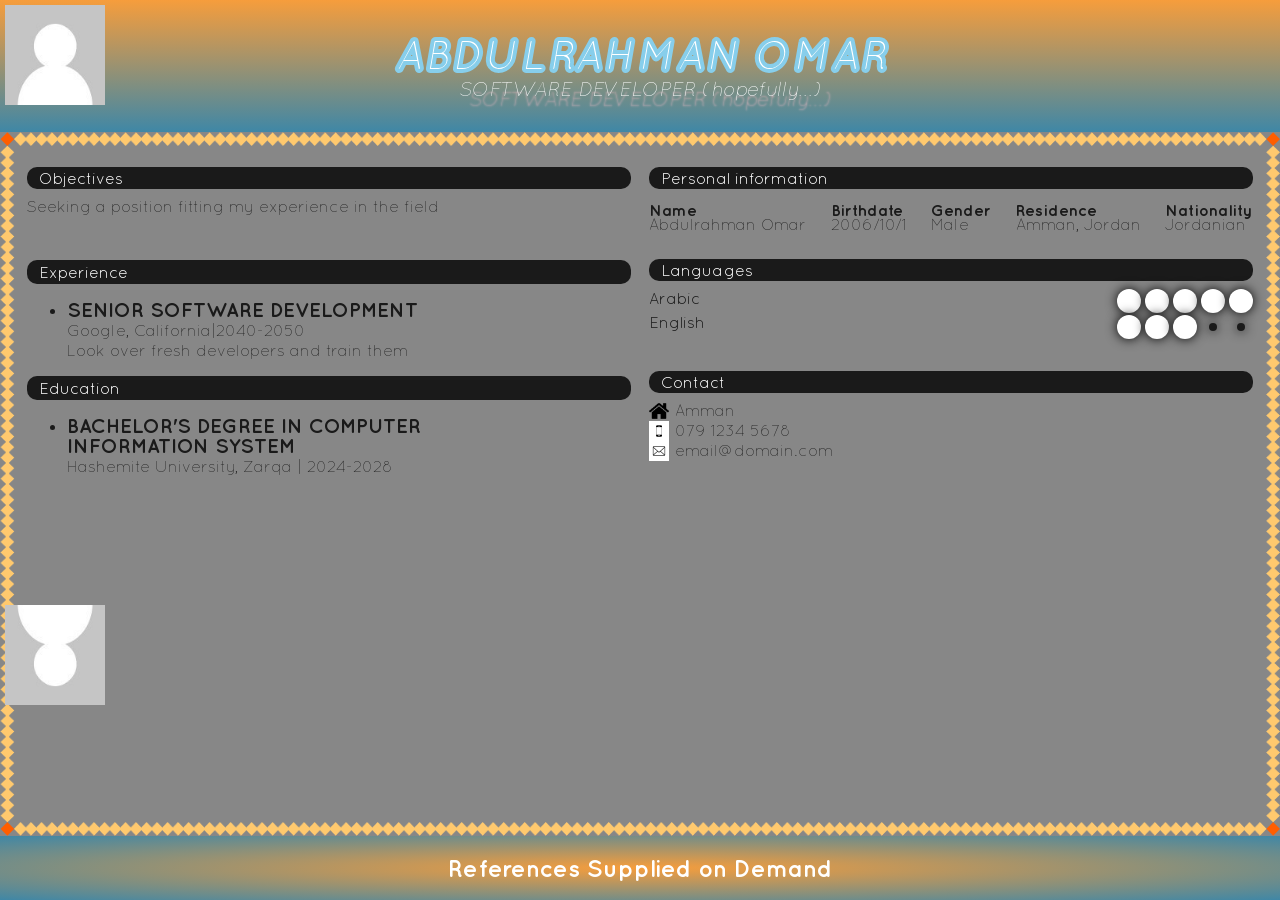
<file: index.html>
<!doctype html>
<html lang="en">
  <head>
    <meta charset="UTF-8" />
    <meta name="viewport" content="width=device-width, initial-scale=1.0" />
    <title>Resume</title>
    <link rel="stylesheet" href="./index.css" />
  </head>
  <body>
    <div id="header">
      <div class="name">ABDULRAHMAN OMAR</div>
      <div class="position font-weight">SOFTWARE DEVELOPER (hopefully...)</div>
      <img src="./assets/profile.jpg" alt="profile picture" />
      <img src="./assets/profile2.jpg" alt="profile picture 2" />
    </div>

    <div class="main">
      <div class="left-container">
        <div class="objectives">
          <div class="objectives-header header">Objectives</div>
          <div class="objectives-content font-weight">
            Seeking a position fitting my experience in the field
          </div>
        </div>

        <div class="experience">
          <div class="experience-header header">Experience</div>
          <div class="experience-content">
            <ul>
              <li>
                <div class="job-title">SENIOR SOFTWARE DEVELOPMENT</div>
                <div class="job-location font-weight">
                  Google, California|2040-2050
                </div>
                <div class="job-details font-weight">
                  Look over fresh developers and train them
                </div>
              </li>
            </ul>
          </div>
        </div>

        <div class="education">
          <div class="education-header header">Education</div>
          <div class="education-content">
            <ul>
              <li>
                <div class="education-title">
                  BACHELOR'S DEGREE IN COMPUTER<br />INFORMATION SYSTEM
                </div>
                <div class="education-location font-weight">
                  Hashemite University, Zarqa | 2024-2028
                </div>
              </li>
            </ul>
          </div>
        </div>
      </div>

      <div class="right-container">
        <div class="personal">
          <div class="personal-header header">Personal information</div>
          <div class="personal-box">
            <div class="personal-name">
              <div class="name-header mini-header">Name</div>
              <div class="name-content font-weight">Abdulrahman Omar</div>
            </div>

            <div class="personal-birthdate">
              <div class="birthdate-header mini-header">Birthdate</div>
              <div class="birthdate-content font-weight">2006/10/1</div>
            </div>

            <div class="personal-gender">
              <div class="gender-header mini-header">Gender</div>
              <div class="gender-content font-weight">Male</div>
            </div>

            <div class="personal-Residence">
              <div class="residence-header mini-header">Residence</div>
              <div class="residence-content font-weight">Amman, Jordan</div>
            </div>

            <div class="personal-nationality">
              <div class="nationality-header mini-header">Nationality</div>
              <div class="nationality-content font-weight">Jordanian</div>
            </div>
          </div>
        </div>

        <div class="lang">
          <div class="lang-header header">Languages</div>
          <div class="arabic">
            <div>Arabic</div>
            <div class="arabic-level level">
              <div></div>
              <div></div>
              <div></div>
              <div></div>
              <div></div>
            </div>
          </div>

          <div class="english">
            <div>English</div>
            <div class="english-level level">
              <div></div>
              <div></div>
              <div></div>
              <div class="last"></div>
              <div class="last-dot last"></div>
            </div>
          </div>
        </div>

        <div class="contact">
          <div class="contact-header header">Contact</div>

          <div class="contact-content">
            <div class="location">
              <img src="./assets/home.png" alt="home icon" />
              <div class="font-weight">Amman</div>
            </div>

            <div class="phone-number">
              <img src="./assets/cellphone.png" alt="cellphone icon" />
              <div class="font-weight">079 1234 5678</div>
            </div>

            <div class="email">
              <img src="./assets/email.png" alt="email icon" />
              <div class="font-weight">email@domain.com</div>
            </div>
          </div>
        </div>
      </div>
    </div>
    <div class="footer">References Supplied on Demand</div>
  </body>
</html>
</file>
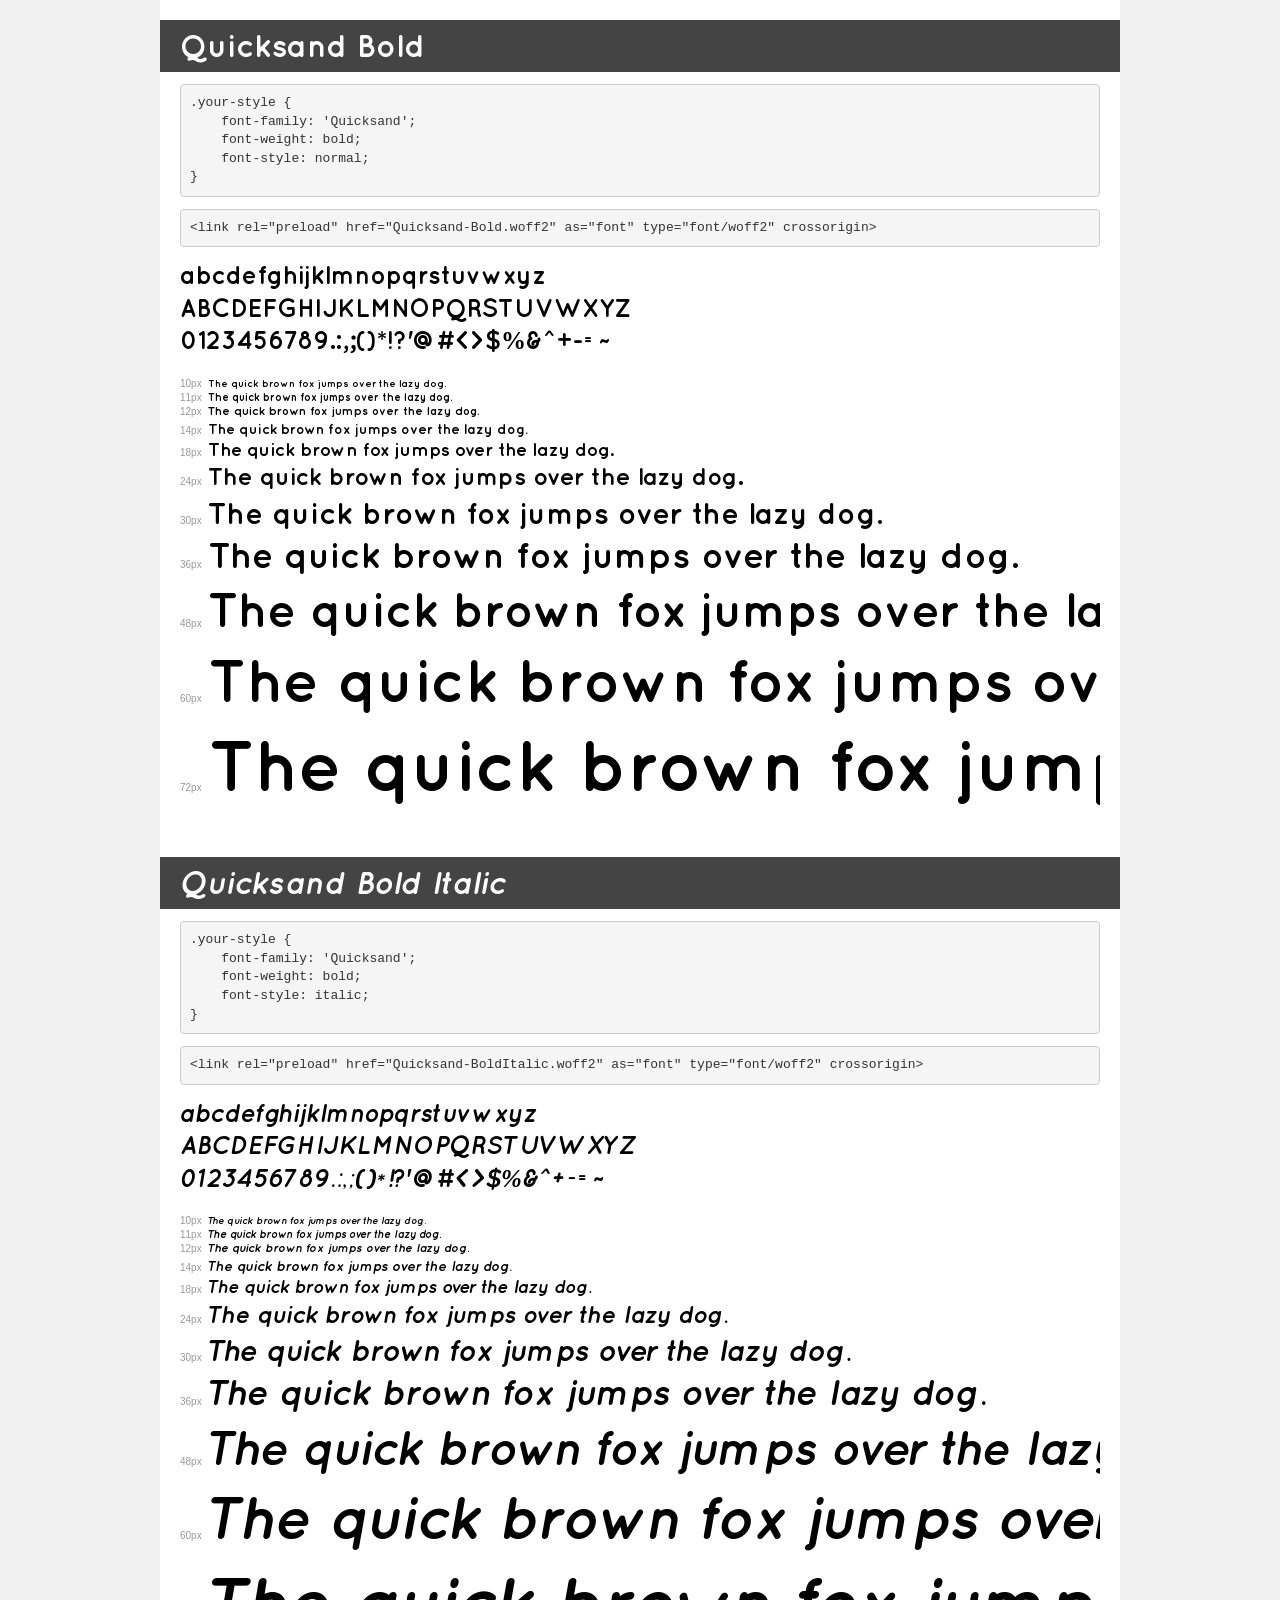
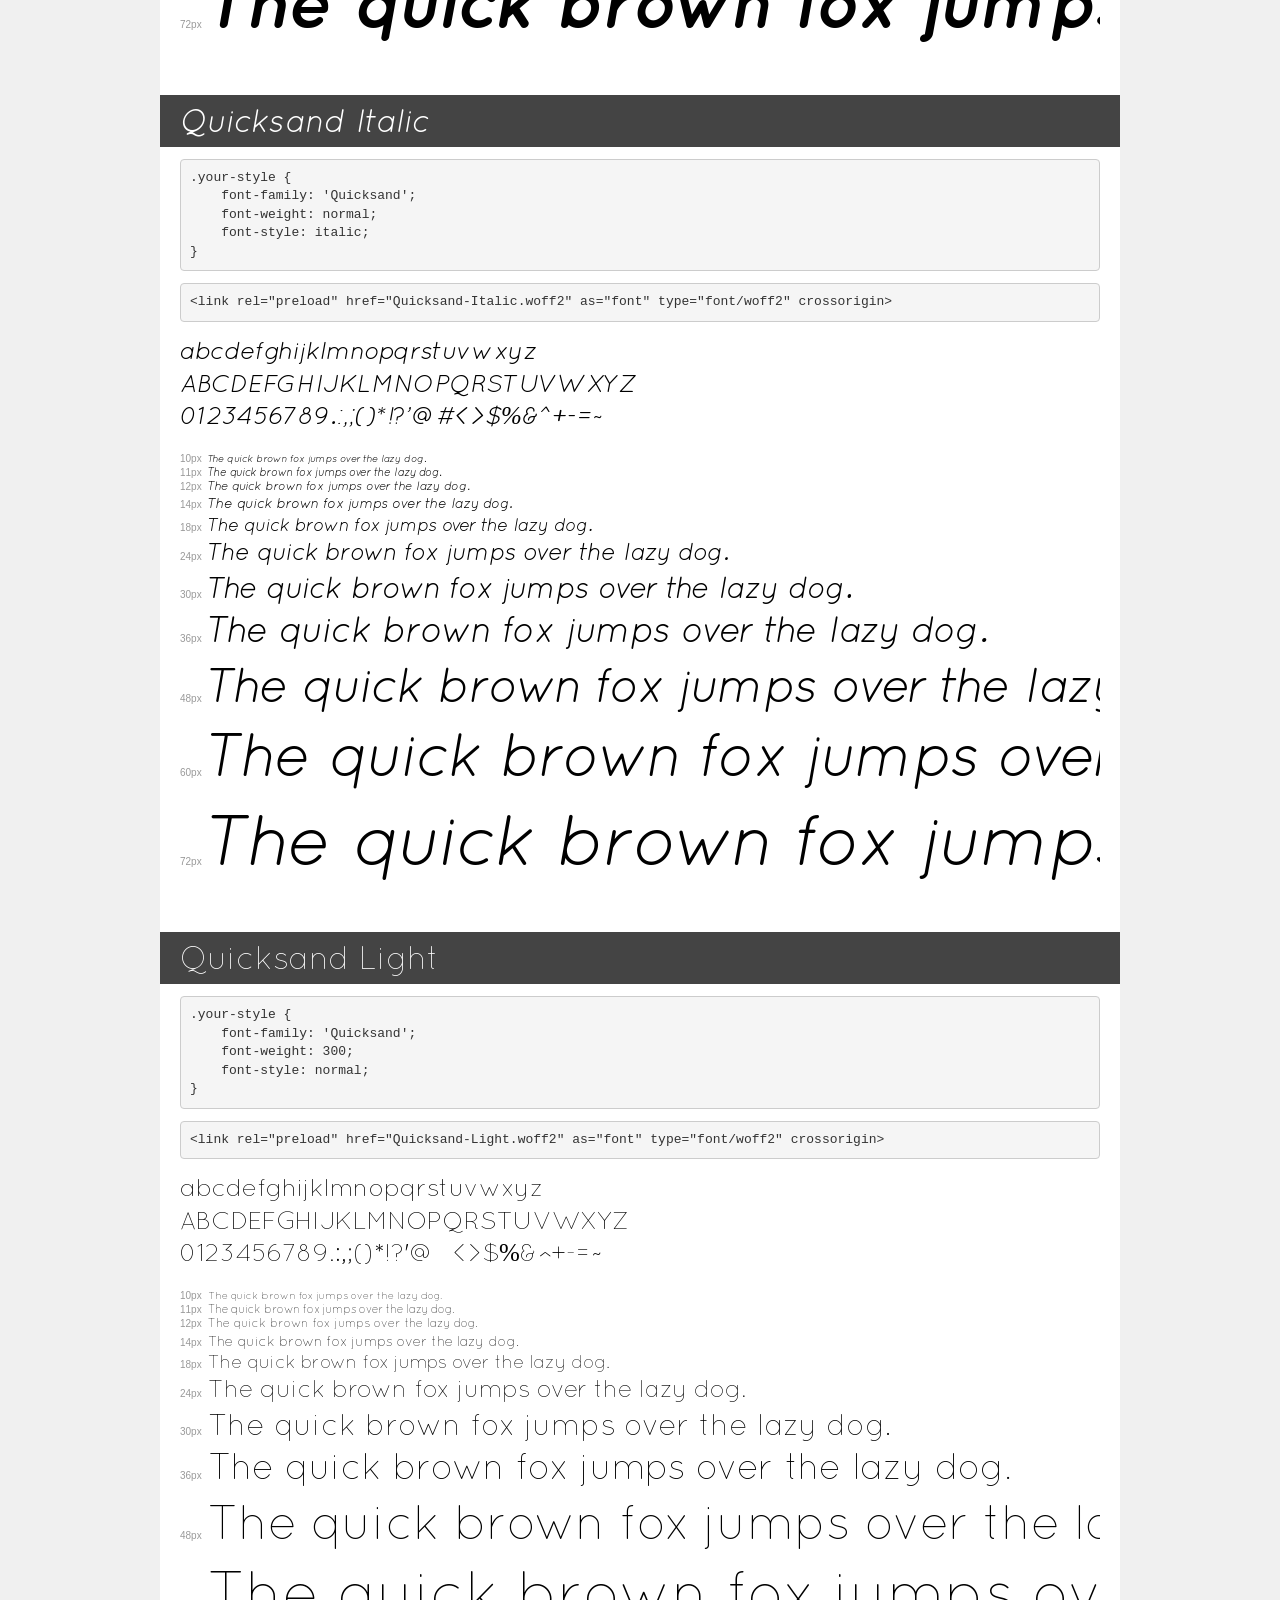
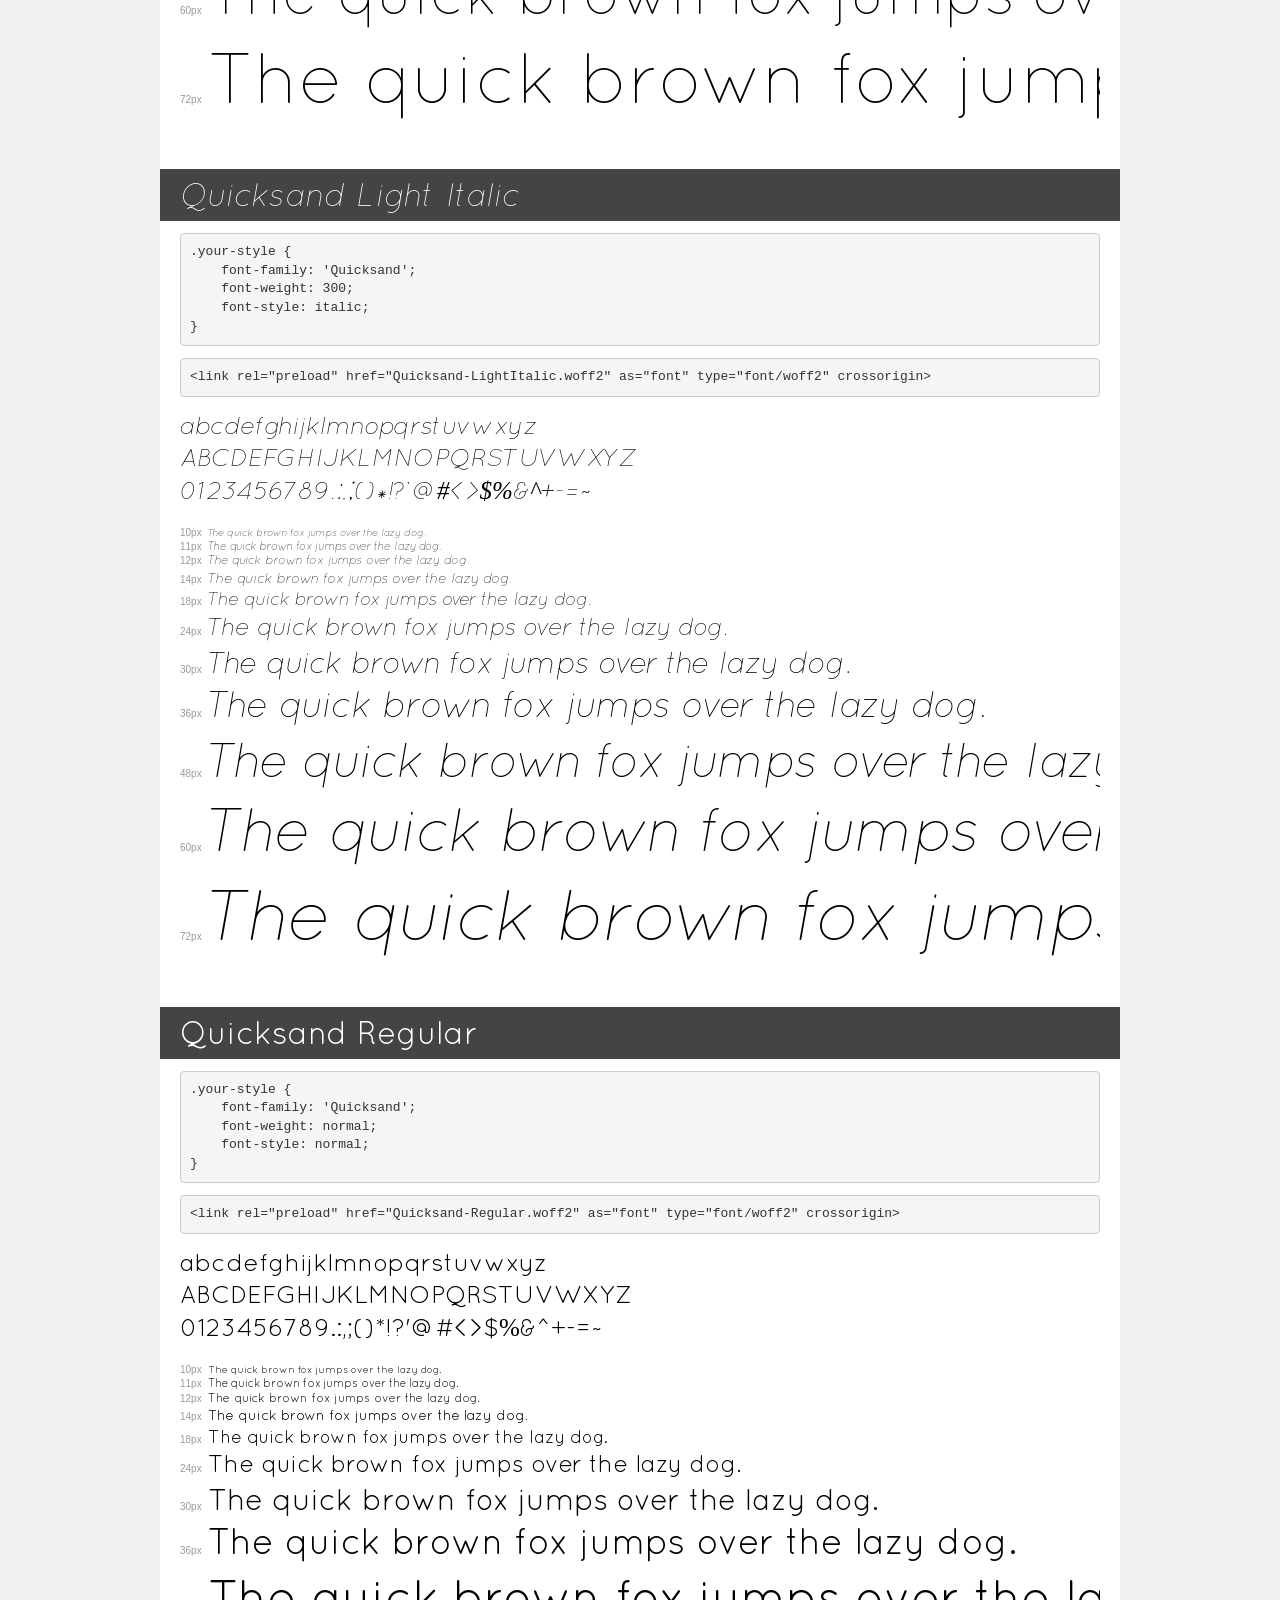
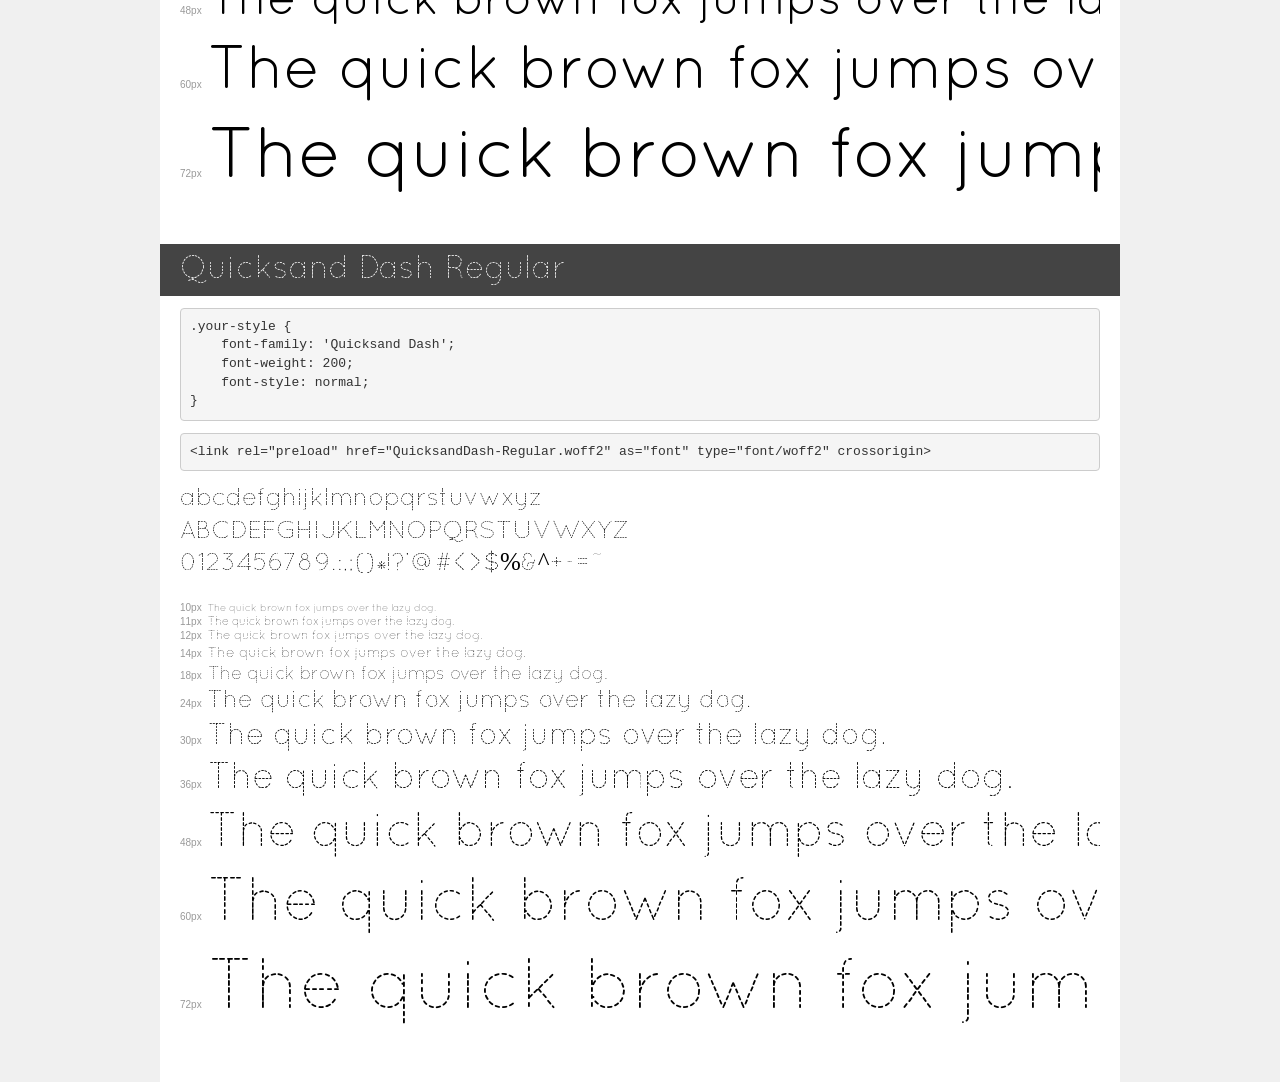
<file: demo.html>
<!DOCTYPE html>
<html lang="en">
<head>
    <meta charset="utf-8">
    <meta http-equiv="X-UA-Compatible" content="IE=edge">
    <meta name="viewport" content="width=device-width, initial-scale=1">
    <meta name="robots" content="noindex, noarchive">
    <meta name="format-detection" content="telephone=no">
    <title>Transfonter demo</title>
    <link href="stylesheet.css" rel="stylesheet">
    <style>
        /*
        http://meyerweb.com/eric/tools/css/reset/
        v2.0 | 20110126
        License: none (public domain)
        */
        html, body, div, span, applet, object, iframe,
        h1, h2, h3, h4, h5, h6, p, blockquote, pre,
        a, abbr, acronym, address, big, cite, code,
        del, dfn, em, img, ins, kbd, q, s, samp,
        small, strike, strong, sub, sup, tt, var,
        b, u, i, center,
        dl, dt, dd, ol, ul, li,
        fieldset, form, label, legend,
        table, caption, tbody, tfoot, thead, tr, th, td,
        article, aside, canvas, details, embed,
        figure, figcaption, footer, header, hgroup,
        menu, nav, output, ruby, section, summary,
        time, mark, audio, video {
            margin: 0;
            padding: 0;
            border: 0;
            font-size: 100%;
            font: inherit;
            vertical-align: baseline;
        }
        /* HTML5 display-role reset for older browsers */
        article, aside, details, figcaption, figure,
        footer, header, hgroup, menu, nav, section {
            display: block;
        }
        body {
            line-height: 1;
        }
        ol, ul {
            list-style: none;
        }
        blockquote, q {
            quotes: none;
        }
        blockquote:before, blockquote:after,
        q:before, q:after {
            content: '';
            content: none;
        }
        table {
            border-collapse: collapse;
            border-spacing: 0;
        }
        /* demo styles */
        body {
            background: #f0f0f0;
            color: #000;
        }
        .page {
            background: #fff;
            width: 920px;
            margin: 0 auto;
            padding: 20px 20px 0 20px;
            overflow: hidden;
        }
        .font-container {
            overflow-x: auto;
            overflow-y: hidden;
            margin-bottom: 40px;
            line-height: 1.3;
            white-space: nowrap;
            padding-bottom: 5px;
        }
        h1 {
            position: relative;
            background: #444;
            font-size: 32px;
            color: #fff;
            padding: 10px 20px;
            margin: 0 -20px 12px -20px;
        }
        .letters {
            font-size: 25px;
            margin-bottom: 20px;
        }
        .s10:before {
            content: '10px';
        }
        .s11:before {
            content: '11px';
        }
        .s12:before {
            content: '12px';
        }
        .s14:before {
            content: '14px';
        }
        .s18:before {
            content: '18px';
        }
        .s24:before {
            content: '24px';
        }
        .s30:before {
            content: '30px';
        }
        .s36:before {
            content: '36px';
        }
        .s48:before {
            content: '48px';
        }
        .s60:before {
            content: '60px';
        }
        .s72:before {
            content: '72px';
        }
        .s10:before, .s11:before, .s12:before, .s14:before,
        .s18:before, .s24:before, .s30:before, .s36:before,
        .s48:before, .s60:before, .s72:before {
            font-family: Arial, sans-serif;
            font-size: 10px;
            font-weight: normal;
            font-style: normal;
            color: #999;
            padding-right: 6px;
        }
        pre {
            display: block;
            padding: 9px;
            margin: 0 0 12px;
            font-family: Monaco, Menlo, Consolas, "Courier New", monospace;
            font-size: 13px;
            line-height: 1.428571429;
            color: #333;
            font-weight: normal;
            font-style: normal;
            background-color: #f5f5f5;
            border: 1px solid #ccc;
            overflow-x: auto;
            border-radius: 4px;
        }
        /* responsive */
        @media (max-width: 959px) {
            .page {
                width: auto;
                margin: 0;
            }
        }
    </style>
</head>
<body>
<div class="page">
    <div class="demo">
        <h1 style="font-family: 'Quicksand'; font-weight: bold; font-style: normal;">Quicksand Bold</h1>
        <pre title="Usage">.your-style {
    font-family: 'Quicksand';
    font-weight: bold;
    font-style: normal;
}</pre>
        <pre title="Preload (optional)">
&lt;link rel=&quot;preload&quot; href=&quot;Quicksand-Bold.woff2&quot; as=&quot;font&quot; type=&quot;font/woff2&quot; crossorigin&gt;</pre>
        <div class="font-container" style="font-family: 'Quicksand'; font-weight: bold; font-style: normal;">
            <p class="letters">
                abcdefghijklmnopqrstuvwxyz<br>
ABCDEFGHIJKLMNOPQRSTUVWXYZ<br>
                0123456789.:,;()*!?'@#&lt;&gt;$%&^+-=~
            </p>
            <p class="s10" style="font-size: 10px;">The quick brown fox jumps over the lazy dog.</p>
            <p class="s11" style="font-size: 11px;">The quick brown fox jumps over the lazy dog.</p>
            <p class="s12" style="font-size: 12px;">The quick brown fox jumps over the lazy dog.</p>
            <p class="s14" style="font-size: 14px;">The quick brown fox jumps over the lazy dog.</p>
            <p class="s18" style="font-size: 18px;">The quick brown fox jumps over the lazy dog.</p>
            <p class="s24" style="font-size: 24px;">The quick brown fox jumps over the lazy dog.</p>
            <p class="s30" style="font-size: 30px;">The quick brown fox jumps over the lazy dog.</p>
            <p class="s36" style="font-size: 36px;">The quick brown fox jumps over the lazy dog.</p>
            <p class="s48" style="font-size: 48px;">The quick brown fox jumps over the lazy dog.</p>
            <p class="s60" style="font-size: 60px;">The quick brown fox jumps over the lazy dog.</p>
            <p class="s72" style="font-size: 72px;">The quick brown fox jumps over the lazy dog.</p>
        </div>
    </div>

    <div class="demo">
        <h1 style="font-family: 'Quicksand'; font-weight: bold; font-style: italic;">Quicksand Bold Italic</h1>
        <pre title="Usage">.your-style {
    font-family: 'Quicksand';
    font-weight: bold;
    font-style: italic;
}</pre>
        <pre title="Preload (optional)">
&lt;link rel=&quot;preload&quot; href=&quot;Quicksand-BoldItalic.woff2&quot; as=&quot;font&quot; type=&quot;font/woff2&quot; crossorigin&gt;</pre>
        <div class="font-container" style="font-family: 'Quicksand'; font-weight: bold; font-style: italic;">
            <p class="letters">
                abcdefghijklmnopqrstuvwxyz<br>
ABCDEFGHIJKLMNOPQRSTUVWXYZ<br>
                0123456789.:,;()*!?'@#&lt;&gt;$%&^+-=~
            </p>
            <p class="s10" style="font-size: 10px;">The quick brown fox jumps over the lazy dog.</p>
            <p class="s11" style="font-size: 11px;">The quick brown fox jumps over the lazy dog.</p>
            <p class="s12" style="font-size: 12px;">The quick brown fox jumps over the lazy dog.</p>
            <p class="s14" style="font-size: 14px;">The quick brown fox jumps over the lazy dog.</p>
            <p class="s18" style="font-size: 18px;">The quick brown fox jumps over the lazy dog.</p>
            <p class="s24" style="font-size: 24px;">The quick brown fox jumps over the lazy dog.</p>
            <p class="s30" style="font-size: 30px;">The quick brown fox jumps over the lazy dog.</p>
            <p class="s36" style="font-size: 36px;">The quick brown fox jumps over the lazy dog.</p>
            <p class="s48" style="font-size: 48px;">The quick brown fox jumps over the lazy dog.</p>
            <p class="s60" style="font-size: 60px;">The quick brown fox jumps over the lazy dog.</p>
            <p class="s72" style="font-size: 72px;">The quick brown fox jumps over the lazy dog.</p>
        </div>
    </div>

    <div class="demo">
        <h1 style="font-family: 'Quicksand'; font-weight: normal; font-style: italic;">Quicksand Italic</h1>
        <pre title="Usage">.your-style {
    font-family: 'Quicksand';
    font-weight: normal;
    font-style: italic;
}</pre>
        <pre title="Preload (optional)">
&lt;link rel=&quot;preload&quot; href=&quot;Quicksand-Italic.woff2&quot; as=&quot;font&quot; type=&quot;font/woff2&quot; crossorigin&gt;</pre>
        <div class="font-container" style="font-family: 'Quicksand'; font-weight: normal; font-style: italic;">
            <p class="letters">
                abcdefghijklmnopqrstuvwxyz<br>
ABCDEFGHIJKLMNOPQRSTUVWXYZ<br>
                0123456789.:,;()*!?'@#&lt;&gt;$%&^+-=~
            </p>
            <p class="s10" style="font-size: 10px;">The quick brown fox jumps over the lazy dog.</p>
            <p class="s11" style="font-size: 11px;">The quick brown fox jumps over the lazy dog.</p>
            <p class="s12" style="font-size: 12px;">The quick brown fox jumps over the lazy dog.</p>
            <p class="s14" style="font-size: 14px;">The quick brown fox jumps over the lazy dog.</p>
            <p class="s18" style="font-size: 18px;">The quick brown fox jumps over the lazy dog.</p>
            <p class="s24" style="font-size: 24px;">The quick brown fox jumps over the lazy dog.</p>
            <p class="s30" style="font-size: 30px;">The quick brown fox jumps over the lazy dog.</p>
            <p class="s36" style="font-size: 36px;">The quick brown fox jumps over the lazy dog.</p>
            <p class="s48" style="font-size: 48px;">The quick brown fox jumps over the lazy dog.</p>
            <p class="s60" style="font-size: 60px;">The quick brown fox jumps over the lazy dog.</p>
            <p class="s72" style="font-size: 72px;">The quick brown fox jumps over the lazy dog.</p>
        </div>
    </div>

    <div class="demo">
        <h1 style="font-family: 'Quicksand'; font-weight: 300; font-style: normal;">Quicksand Light</h1>
        <pre title="Usage">.your-style {
    font-family: 'Quicksand';
    font-weight: 300;
    font-style: normal;
}</pre>
        <pre title="Preload (optional)">
&lt;link rel=&quot;preload&quot; href=&quot;Quicksand-Light.woff2&quot; as=&quot;font&quot; type=&quot;font/woff2&quot; crossorigin&gt;</pre>
        <div class="font-container" style="font-family: 'Quicksand'; font-weight: 300; font-style: normal;">
            <p class="letters">
                abcdefghijklmnopqrstuvwxyz<br>
ABCDEFGHIJKLMNOPQRSTUVWXYZ<br>
                0123456789.:,;()*!?'@#&lt;&gt;$%&^+-=~
            </p>
            <p class="s10" style="font-size: 10px;">The quick brown fox jumps over the lazy dog.</p>
            <p class="s11" style="font-size: 11px;">The quick brown fox jumps over the lazy dog.</p>
            <p class="s12" style="font-size: 12px;">The quick brown fox jumps over the lazy dog.</p>
            <p class="s14" style="font-size: 14px;">The quick brown fox jumps over the lazy dog.</p>
            <p class="s18" style="font-size: 18px;">The quick brown fox jumps over the lazy dog.</p>
            <p class="s24" style="font-size: 24px;">The quick brown fox jumps over the lazy dog.</p>
            <p class="s30" style="font-size: 30px;">The quick brown fox jumps over the lazy dog.</p>
            <p class="s36" style="font-size: 36px;">The quick brown fox jumps over the lazy dog.</p>
            <p class="s48" style="font-size: 48px;">The quick brown fox jumps over the lazy dog.</p>
            <p class="s60" style="font-size: 60px;">The quick brown fox jumps over the lazy dog.</p>
            <p class="s72" style="font-size: 72px;">The quick brown fox jumps over the lazy dog.</p>
        </div>
    </div>

    <div class="demo">
        <h1 style="font-family: 'Quicksand'; font-weight: 300; font-style: italic;">Quicksand Light Italic</h1>
        <pre title="Usage">.your-style {
    font-family: 'Quicksand';
    font-weight: 300;
    font-style: italic;
}</pre>
        <pre title="Preload (optional)">
&lt;link rel=&quot;preload&quot; href=&quot;Quicksand-LightItalic.woff2&quot; as=&quot;font&quot; type=&quot;font/woff2&quot; crossorigin&gt;</pre>
        <div class="font-container" style="font-family: 'Quicksand'; font-weight: 300; font-style: italic;">
            <p class="letters">
                abcdefghijklmnopqrstuvwxyz<br>
ABCDEFGHIJKLMNOPQRSTUVWXYZ<br>
                0123456789.:,;()*!?'@#&lt;&gt;$%&^+-=~
            </p>
            <p class="s10" style="font-size: 10px;">The quick brown fox jumps over the lazy dog.</p>
            <p class="s11" style="font-size: 11px;">The quick brown fox jumps over the lazy dog.</p>
            <p class="s12" style="font-size: 12px;">The quick brown fox jumps over the lazy dog.</p>
            <p class="s14" style="font-size: 14px;">The quick brown fox jumps over the lazy dog.</p>
            <p class="s18" style="font-size: 18px;">The quick brown fox jumps over the lazy dog.</p>
            <p class="s24" style="font-size: 24px;">The quick brown fox jumps over the lazy dog.</p>
            <p class="s30" style="font-size: 30px;">The quick brown fox jumps over the lazy dog.</p>
            <p class="s36" style="font-size: 36px;">The quick brown fox jumps over the lazy dog.</p>
            <p class="s48" style="font-size: 48px;">The quick brown fox jumps over the lazy dog.</p>
            <p class="s60" style="font-size: 60px;">The quick brown fox jumps over the lazy dog.</p>
            <p class="s72" style="font-size: 72px;">The quick brown fox jumps over the lazy dog.</p>
        </div>
    </div>

    <div class="demo">
        <h1 style="font-family: 'Quicksand'; font-weight: normal; font-style: normal;">Quicksand Regular</h1>
        <pre title="Usage">.your-style {
    font-family: 'Quicksand';
    font-weight: normal;
    font-style: normal;
}</pre>
        <pre title="Preload (optional)">
&lt;link rel=&quot;preload&quot; href=&quot;Quicksand-Regular.woff2&quot; as=&quot;font&quot; type=&quot;font/woff2&quot; crossorigin&gt;</pre>
        <div class="font-container" style="font-family: 'Quicksand'; font-weight: normal; font-style: normal;">
            <p class="letters">
                abcdefghijklmnopqrstuvwxyz<br>
ABCDEFGHIJKLMNOPQRSTUVWXYZ<br>
                0123456789.:,;()*!?'@#&lt;&gt;$%&^+-=~
            </p>
            <p class="s10" style="font-size: 10px;">The quick brown fox jumps over the lazy dog.</p>
            <p class="s11" style="font-size: 11px;">The quick brown fox jumps over the lazy dog.</p>
            <p class="s12" style="font-size: 12px;">The quick brown fox jumps over the lazy dog.</p>
            <p class="s14" style="font-size: 14px;">The quick brown fox jumps over the lazy dog.</p>
            <p class="s18" style="font-size: 18px;">The quick brown fox jumps over the lazy dog.</p>
            <p class="s24" style="font-size: 24px;">The quick brown fox jumps over the lazy dog.</p>
            <p class="s30" style="font-size: 30px;">The quick brown fox jumps over the lazy dog.</p>
            <p class="s36" style="font-size: 36px;">The quick brown fox jumps over the lazy dog.</p>
            <p class="s48" style="font-size: 48px;">The quick brown fox jumps over the lazy dog.</p>
            <p class="s60" style="font-size: 60px;">The quick brown fox jumps over the lazy dog.</p>
            <p class="s72" style="font-size: 72px;">The quick brown fox jumps over the lazy dog.</p>
        </div>
    </div>

    <div class="demo">
        <h1 style="font-family: 'Quicksand Dash'; font-weight: 200; font-style: normal;">Quicksand Dash Regular</h1>
        <pre title="Usage">.your-style {
    font-family: 'Quicksand Dash';
    font-weight: 200;
    font-style: normal;
}</pre>
        <pre title="Preload (optional)">
&lt;link rel=&quot;preload&quot; href=&quot;QuicksandDash-Regular.woff2&quot; as=&quot;font&quot; type=&quot;font/woff2&quot; crossorigin&gt;</pre>
        <div class="font-container" style="font-family: 'Quicksand Dash'; font-weight: 200; font-style: normal;">
            <p class="letters">
                abcdefghijklmnopqrstuvwxyz<br>
ABCDEFGHIJKLMNOPQRSTUVWXYZ<br>
                0123456789.:,;()*!?'@#&lt;&gt;$%&^+-=~
            </p>
            <p class="s10" style="font-size: 10px;">The quick brown fox jumps over the lazy dog.</p>
            <p class="s11" style="font-size: 11px;">The quick brown fox jumps over the lazy dog.</p>
            <p class="s12" style="font-size: 12px;">The quick brown fox jumps over the lazy dog.</p>
            <p class="s14" style="font-size: 14px;">The quick brown fox jumps over the lazy dog.</p>
            <p class="s18" style="font-size: 18px;">The quick brown fox jumps over the lazy dog.</p>
            <p class="s24" style="font-size: 24px;">The quick brown fox jumps over the lazy dog.</p>
            <p class="s30" style="font-size: 30px;">The quick brown fox jumps over the lazy dog.</p>
            <p class="s36" style="font-size: 36px;">The quick brown fox jumps over the lazy dog.</p>
            <p class="s48" style="font-size: 48px;">The quick brown fox jumps over the lazy dog.</p>
            <p class="s60" style="font-size: 60px;">The quick brown fox jumps over the lazy dog.</p>
            <p class="s72" style="font-size: 72px;">The quick brown fox jumps over the lazy dog.</p>
        </div>
    </div>

</div>
</body>
</html>
</file>
<file: index.css>
@font-face {
  font-family: "Quicksand";
  src: url("Quicksand-Bold.woff2") format("woff2");
  font-weight: bold;
  font-style: normal;
  font-display: swap;
}

@font-face {
  font-family: "Quicksand";
  src: url("Quicksand-BoldItalic.woff2") format("woff2");
  font-weight: bold;
  font-style: italic;
  font-display: swap;
}

@font-face {
  font-family: "Quicksand";
  src: url("Quicksand-Italic.woff2") format("woff2");
  font-weight: normal;
  font-style: italic;
  font-display: swap;
}

@font-face {
  font-family: "Quicksand";
  src: url("Quicksand-Light.woff2") format("woff2");
  font-weight: 300;
  font-style: normal;
  font-display: swap;
}

@font-face {
  font-family: "Quicksand";
  src: url("Quicksand-LightItalic.woff2") format("woff2");
  font-weight: 300;
  font-style: italic;
  font-display: swap;
}

@font-face {
  font-family: "Quicksand";
  src: url("Quicksand-Regular.woff2") format("woff2");
  font-weight: normal;
  font-style: normal;
  font-display: swap;
}

@font-face {
  font-family: "Quicksand Dash";
  src: url("QuicksandDash-Regular.woff2") format("woff2");
  font-weight: 200;
  font-style: normal;
  font-display: swap;
}

body {
  font-family: "Quicksand";
  min-height: 100vh;
  display: flex;
  flex-flow: column nowrap;
  color: white;
  font-size: 16px;
  margin: 0;
}

#header {
  font-style: italic;
  text-align: center;
  background-color: #1a1a1a;
  padding: 32px 0;
  background: linear-gradient(#f69d3c, #3f87a6);
  position: relative;
}

#header > img {
  position: absolute;
  top: 5px;
  left: 5px;
  width: 100px;
  height: 100px;
  -webkit-box-reflect: below 500px;
  animation: sliding-picture 1s;
  transition: opacity 1s;
}

#header > img:first-of-type {
  z-index: 10;
}

#header > img:first-of-type:hover {
  z-index: 10;
  opacity: 0;
}

@keyframes sliding-picture {
  0% {
    transform: translateY(-100%);
    opacity: 0;
  }
  100% {
    transform: translateY(0);
    opacity: 1;
  }
}

.main {
  flex: 1;
  display: flex;
  flex-flow: row wrap;
  justify-content: center;
  gap: 18px;
  color: #1a1a1a;
  background-color: #878787;
  padding: 32px 24px;
  border-style: solid;
  border-image: url("./assets/border_image.png") 30 / 15px round;
}

@media (width <= 1000px) {
  .main {
    flex-direction: column;
  }
}

.right-container,
.left-container {
  flex: 1;
  display: flex;
  flex-flow: column nowrap;
}

.font-weight {
  font-weight: 300;
}

.header {
  color: white;
  background-color: #1a1a1a;
  font-weight: 500;
  padding: 2px 12px;
  margin-bottom: 8px;
  border-radius: 10px;
}

.name {
  font-size: 45px;
  font-weight: 900;
  line-height: 45px;
  -webkit-text-stroke: 4px skyblue;
  transition: transform 1s;
}

.name:hover {
  transform: rotateX(180deg);
}

.position {
  font-size: 20px;
  text-shadow: 10px 10px 2px pink;
}

.objectives-content {
  margin-bottom: 45px;
}

.experience,
.education {
  line-height: 20px;
}

.job-title,
.education-title {
  font-weight: bold;
  font-size: 20px;
}

.personal {
  display: flex;
  flex-flow: column nowrap;
  gap: 8px;
  margin-bottom: 16px;
}

.personal-box {
  display: flex;
  justify-content: space-between;
}

.mini-header {
  font-weight: bold;
  line-height: 10px;
}

.lang {
  margin-top: 10px;
  margin-bottom: 16px;
}

.arabic,
.english {
  display: flex;
  justify-content: space-between;
}

.level {
  margin: 0;
  padding: 0;
  display: flex;
  gap: 4px;
  align-items: center;
}

.english-level {
  margin-right: 8px;
  margin-top: 2px;
  margin-bottom: 16px;
}

.level div {
  width: 24px;
  height: 24px;
  background-color: white;
  border-radius: 50%;
  box-shadow: 0px 0px 12px 0px #000000;
}

.level .last {
  background-color: #1a1a1a;
  width: 8px;
  height: 8px;
  margin-left: 8px;
}

.level .last-dot {
  margin-left: 16px;
}

.contact-content div {
  display: flex;
  gap: 6px;
}

img {
  width: 20px;
  height: 20px;
}

.footer {
  display: flex;
  justify-content: center;
  align-items: center;
  background-color: #1a1a1a;
  font-size: 24px;
  font-weight: bold;
  padding: 18px;
  background: radial-gradient(#f69d3c, #3f87a6);
}
</file>
<file: stylesheet.css>
@font-face {
    font-family: 'Quicksand';
    src: url('Quicksand-Bold.woff2') format('woff2');
    font-weight: bold;
    font-style: normal;
    font-display: swap;
}

@font-face {
    font-family: 'Quicksand';
    src: url('Quicksand-BoldItalic.woff2') format('woff2');
    font-weight: bold;
    font-style: italic;
    font-display: swap;
}

@font-face {
    font-family: 'Quicksand';
    src: url('Quicksand-Italic.woff2') format('woff2');
    font-weight: normal;
    font-style: italic;
    font-display: swap;
}

@font-face {
    font-family: 'Quicksand';
    src: url('Quicksand-Light.woff2') format('woff2');
    font-weight: 300;
    font-style: normal;
    font-display: swap;
}

@font-face {
    font-family: 'Quicksand';
    src: url('Quicksand-LightItalic.woff2') format('woff2');
    font-weight: 300;
    font-style: italic;
    font-display: swap;
}

@font-face {
    font-family: 'Quicksand';
    src: url('Quicksand-Regular.woff2') format('woff2');
    font-weight: normal;
    font-style: normal;
    font-display: swap;
}

@font-face {
    font-family: 'Quicksand Dash';
    src: url('QuicksandDash-Regular.woff2') format('woff2');
    font-weight: 200;
    font-style: normal;
    font-display: swap;
}
</file>
